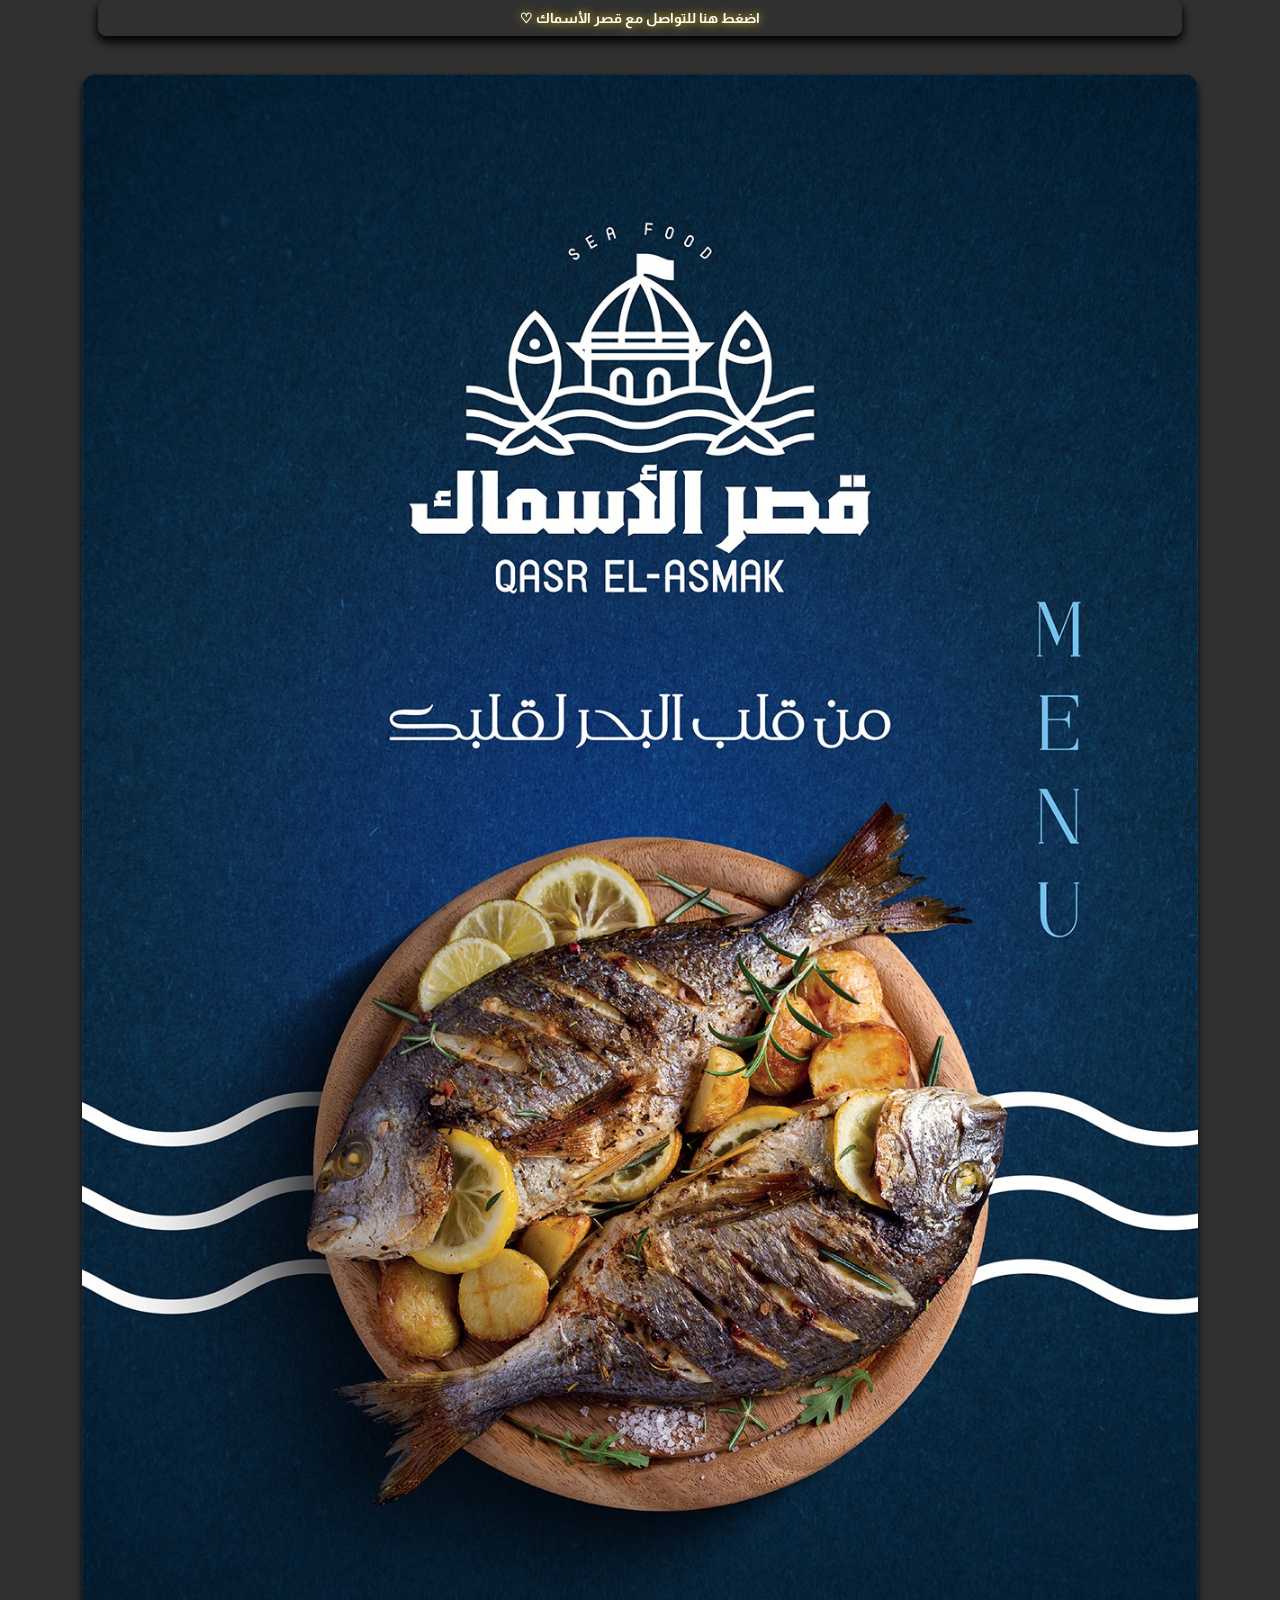
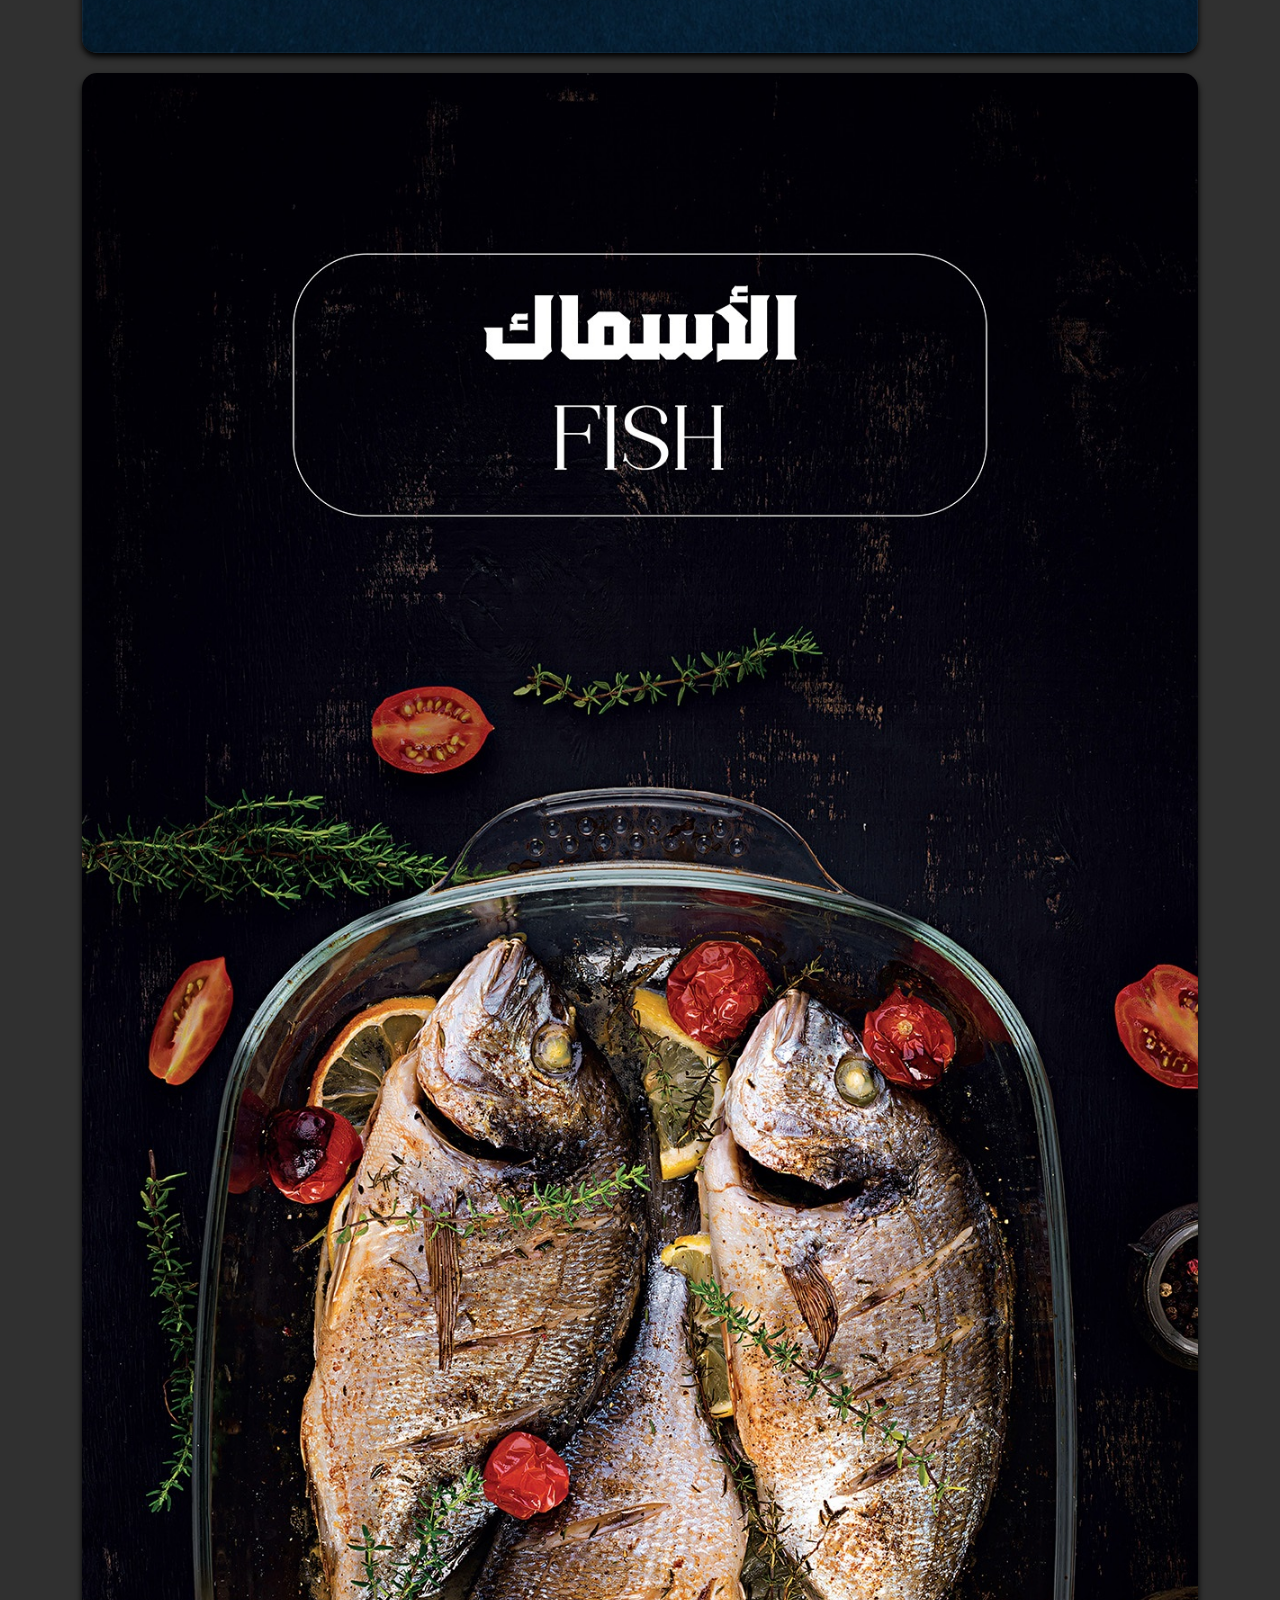
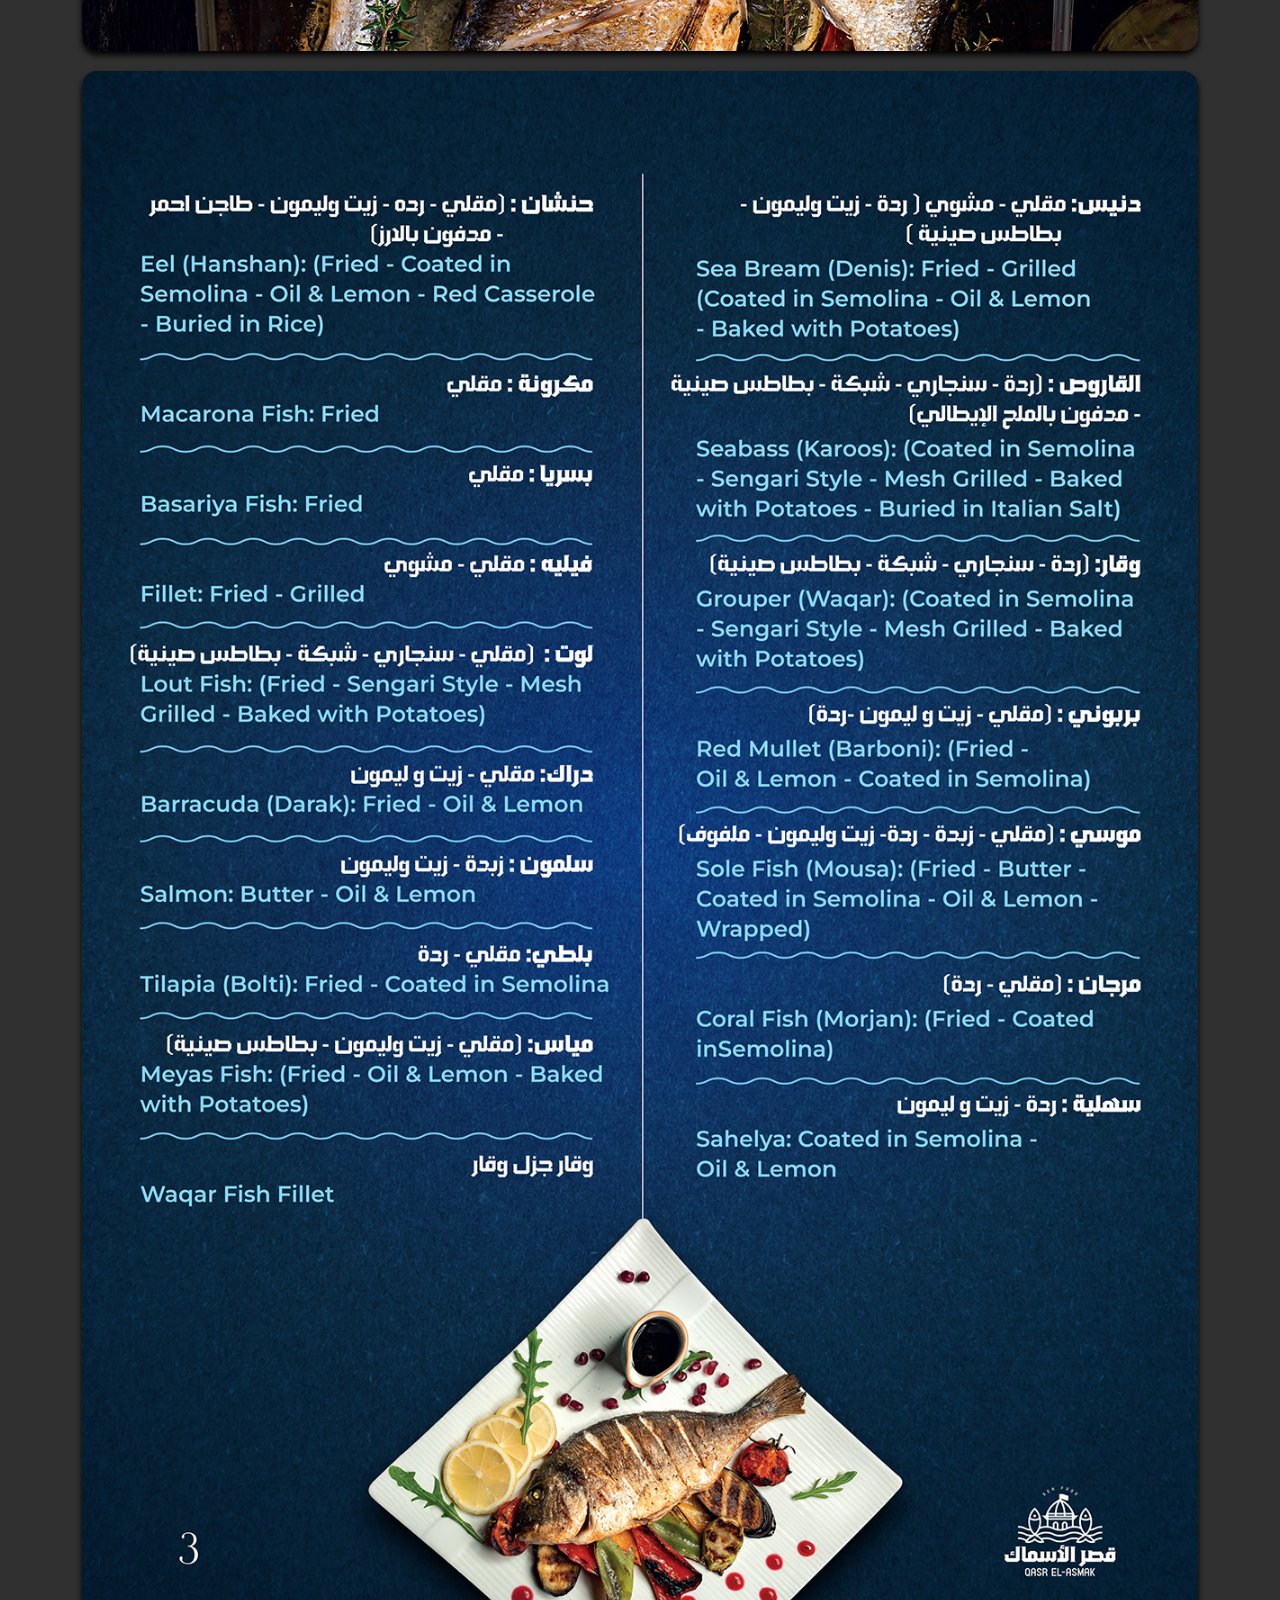
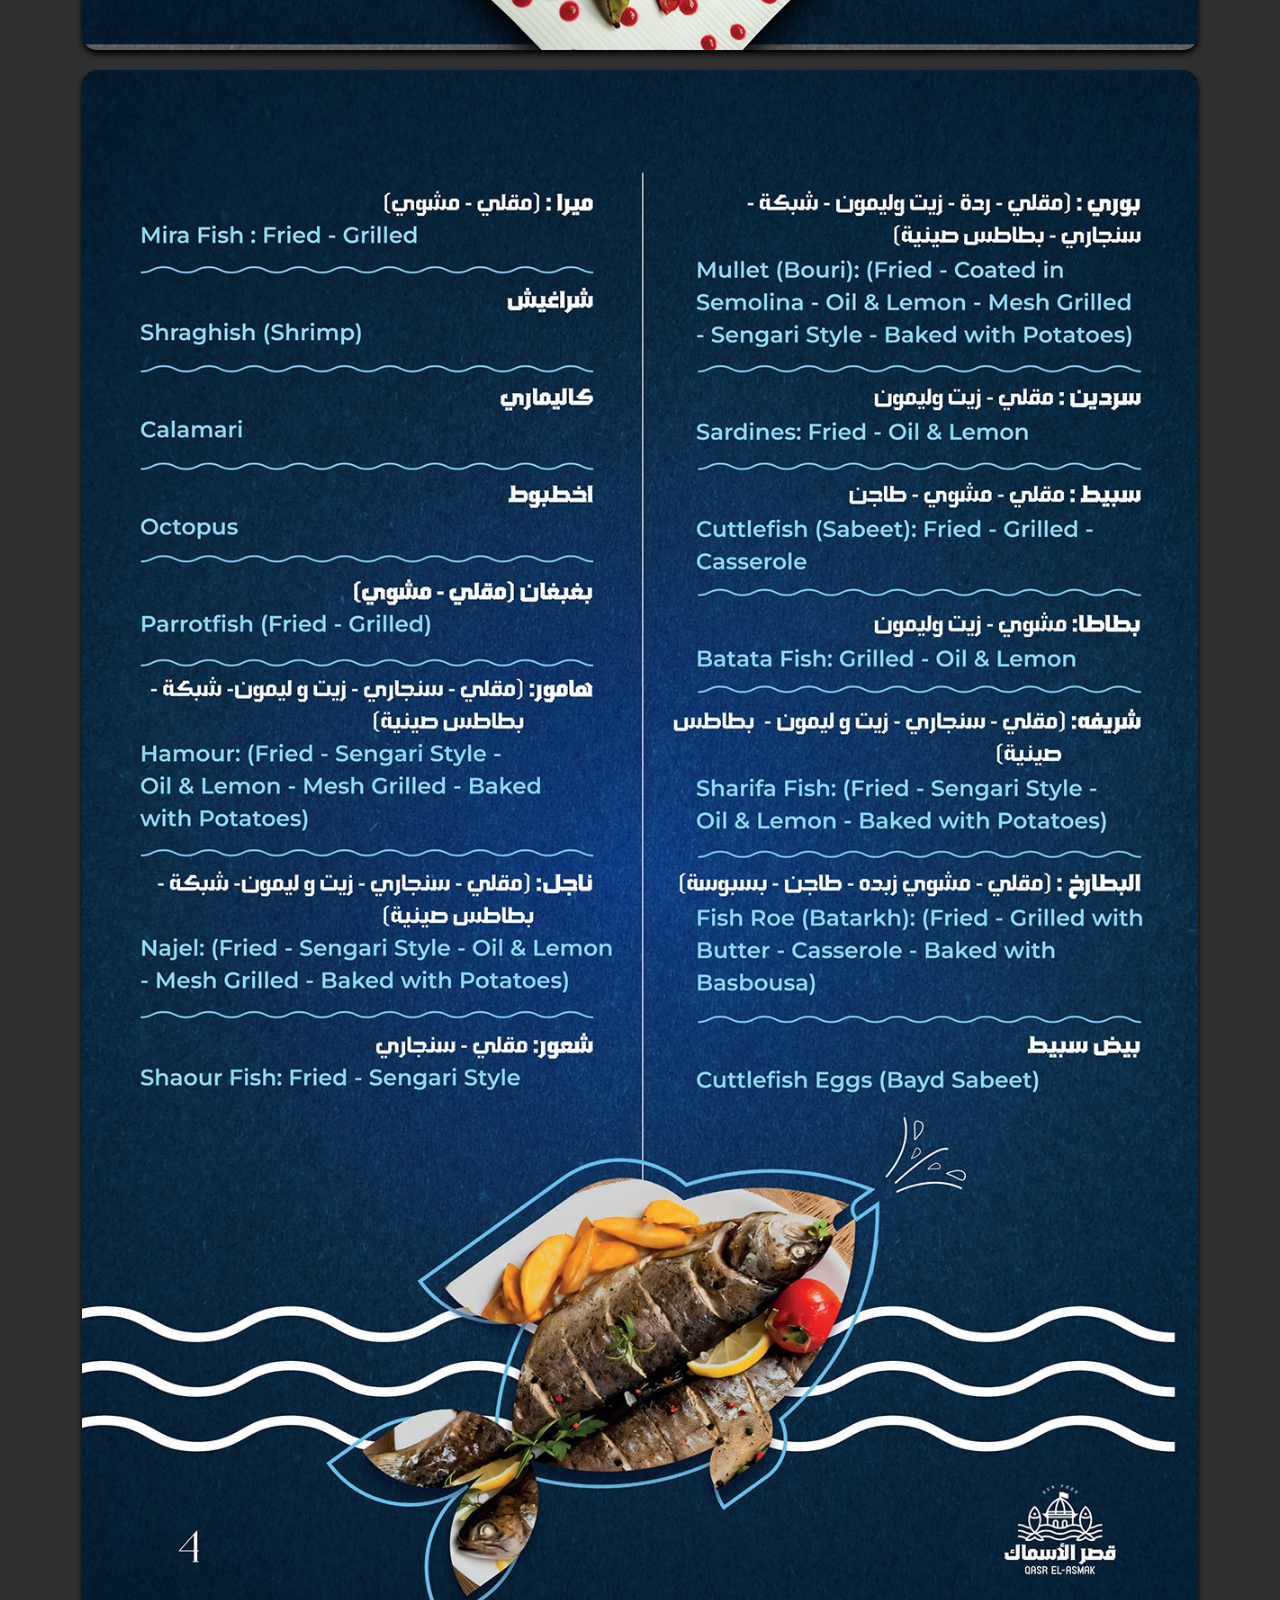
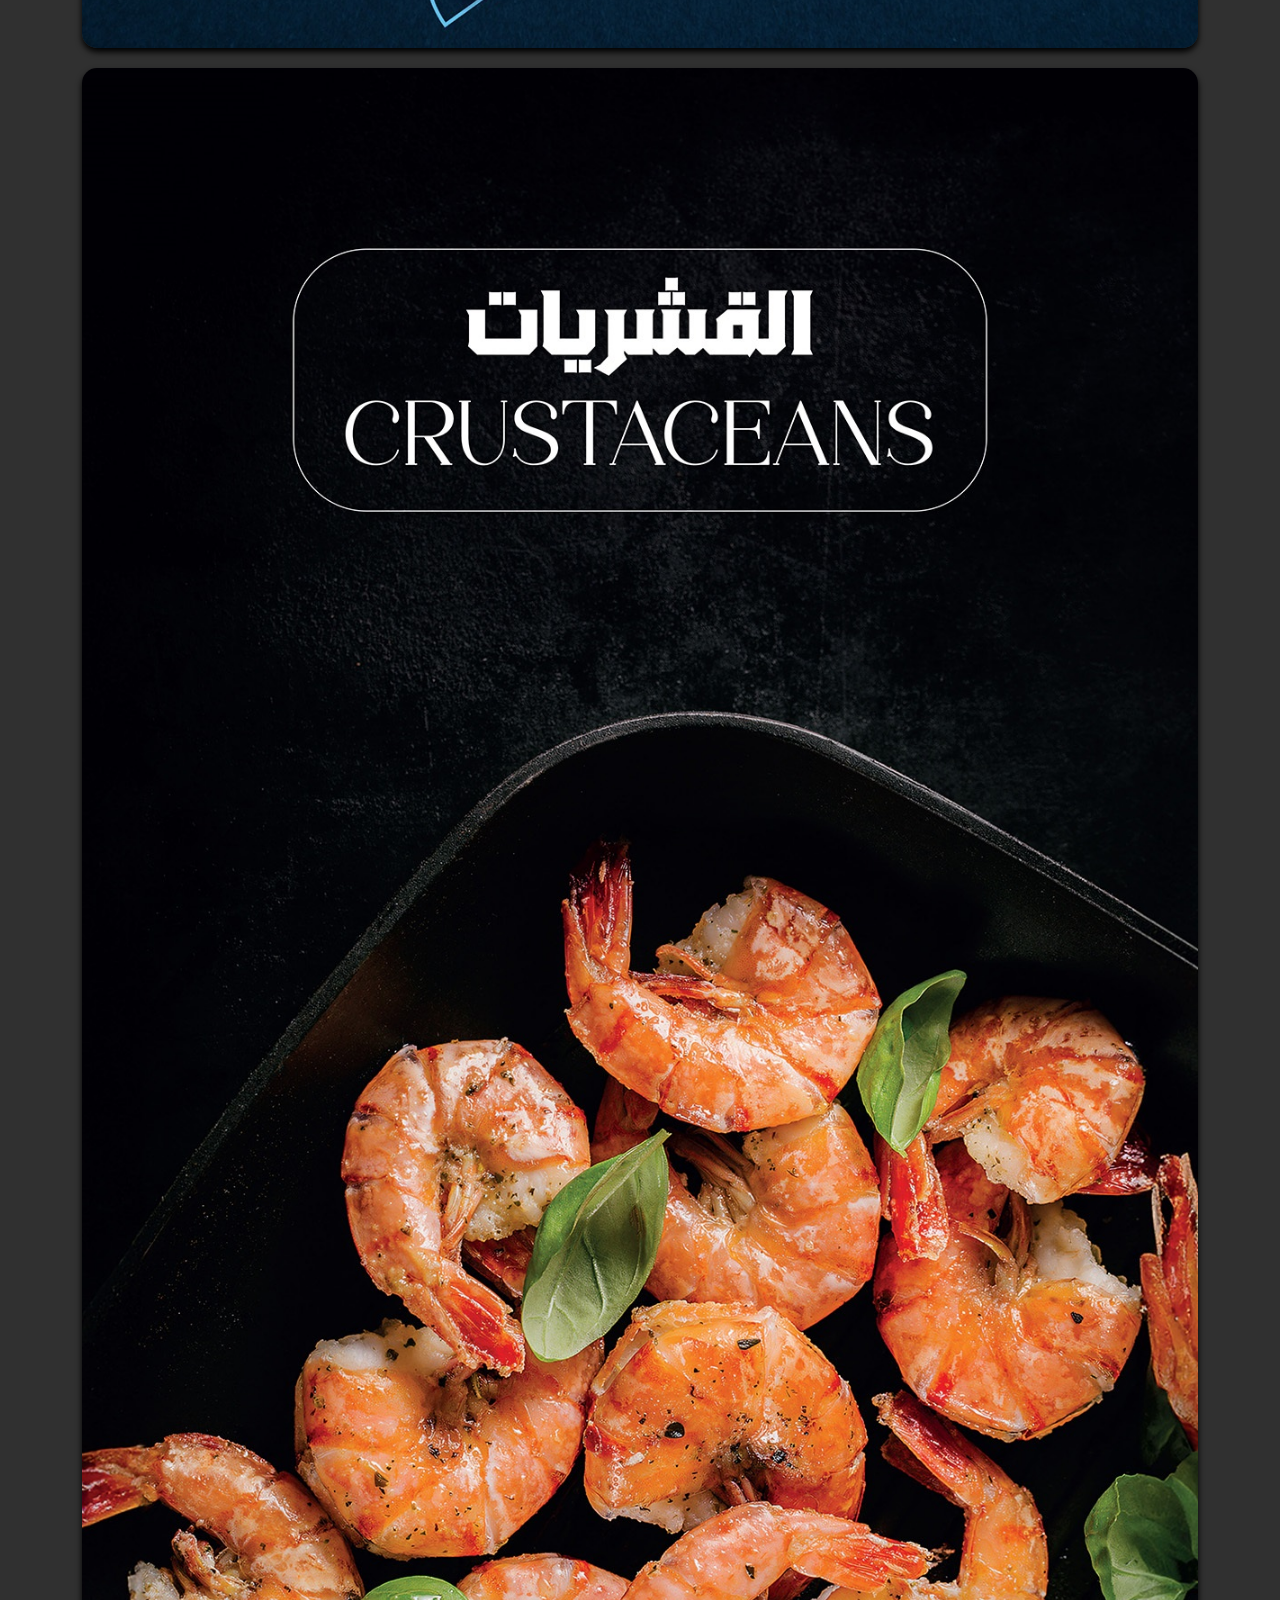
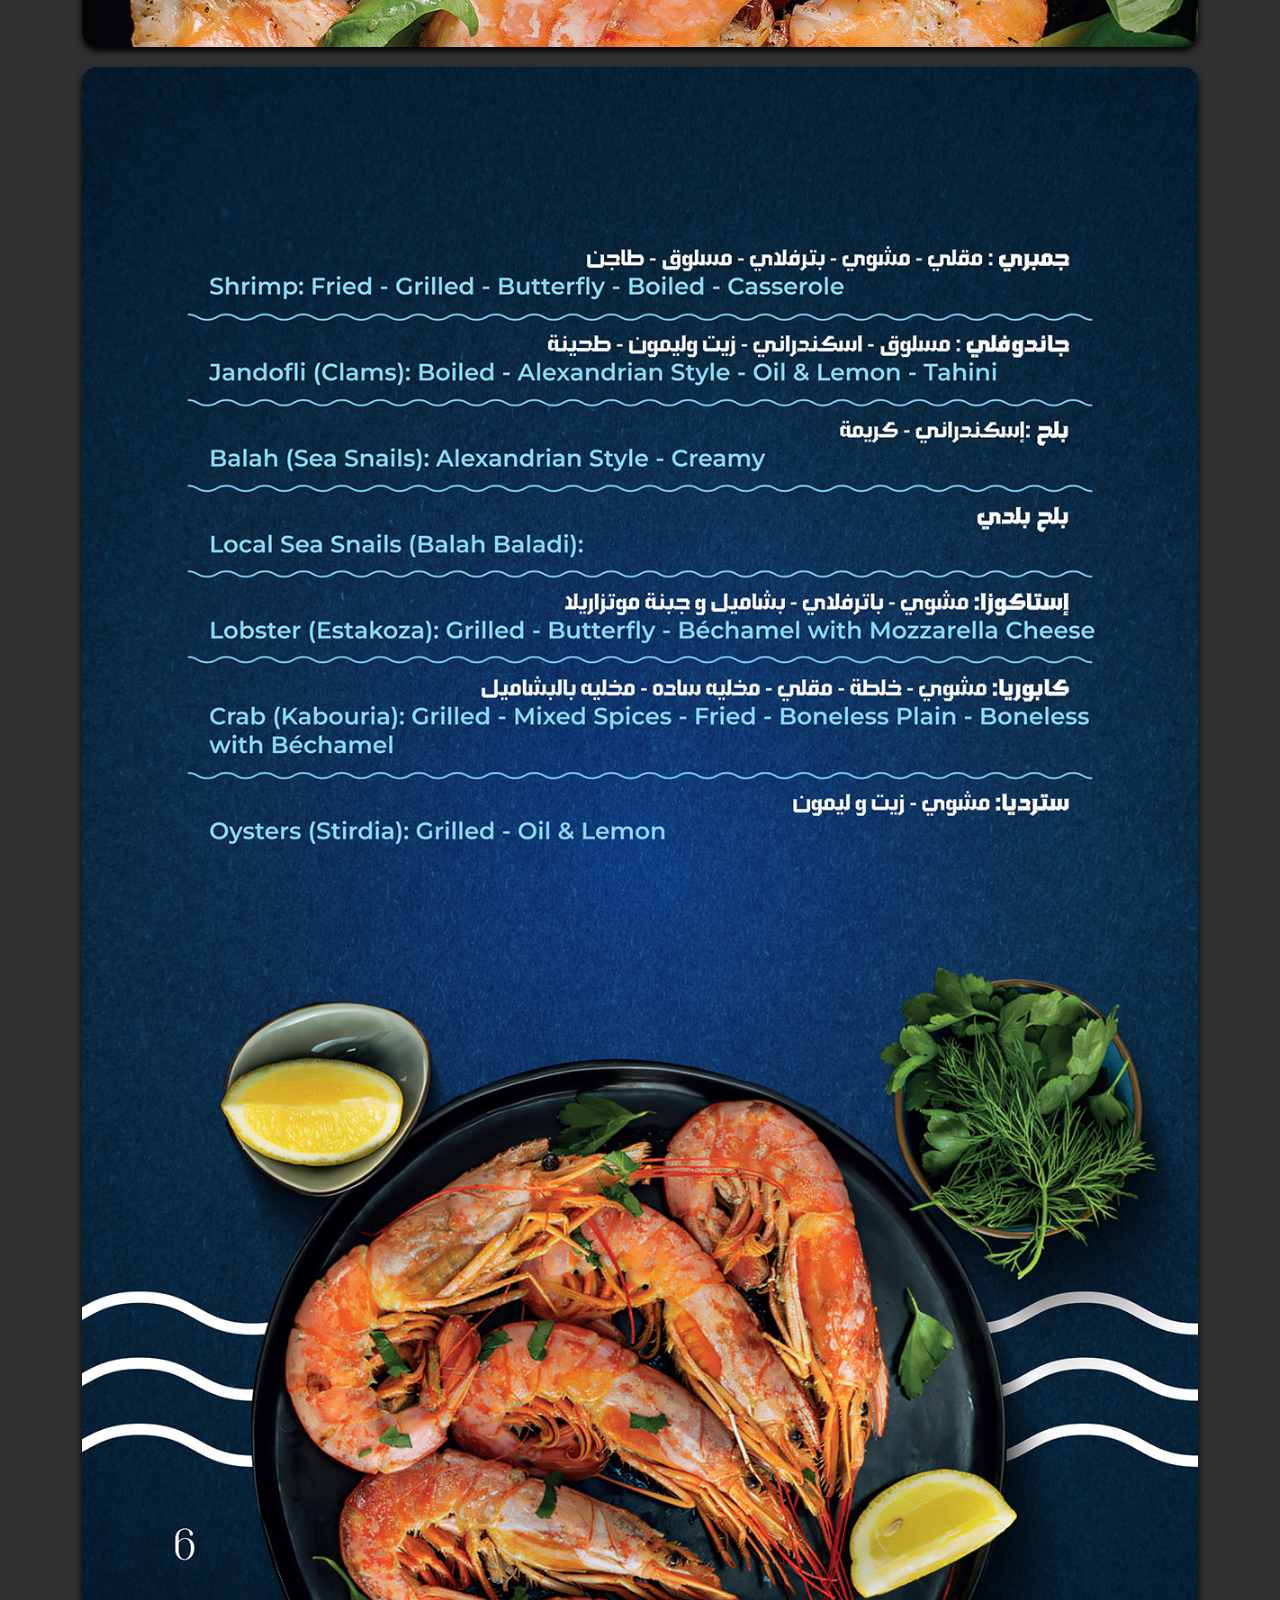
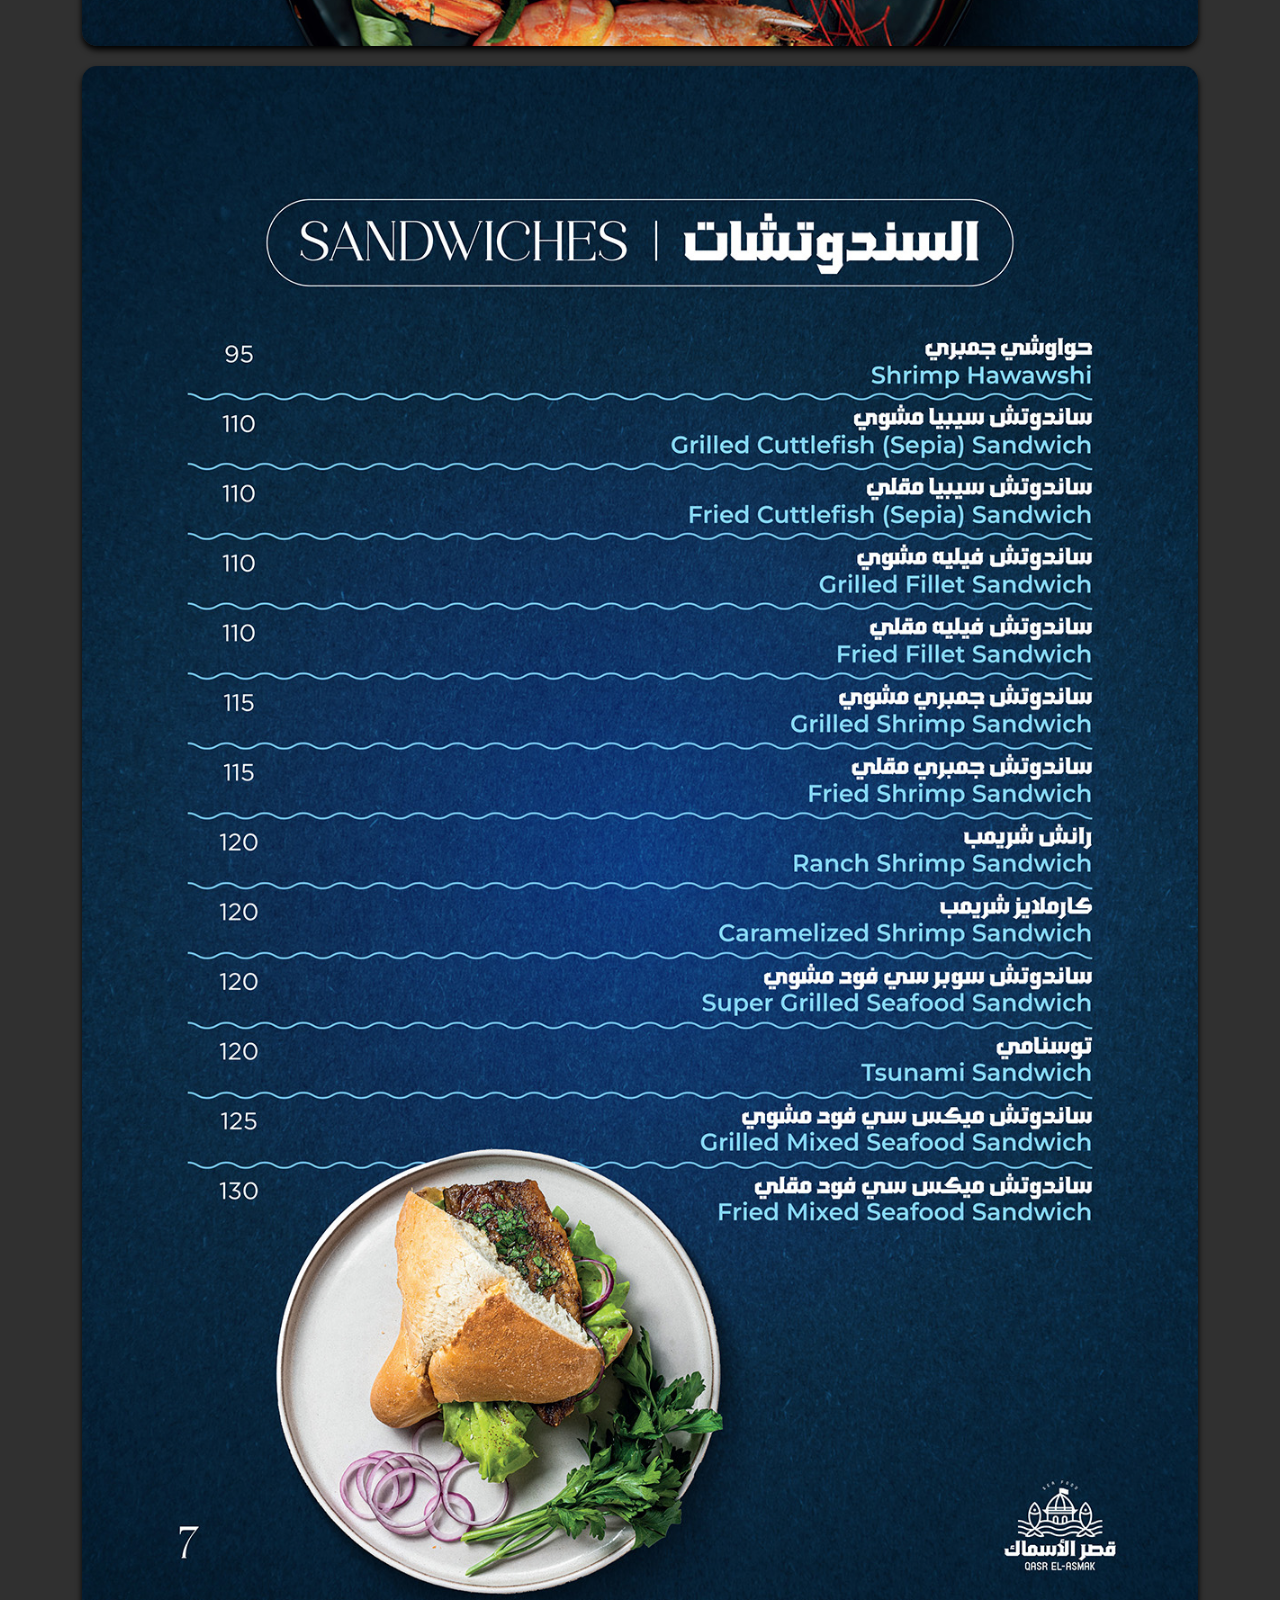
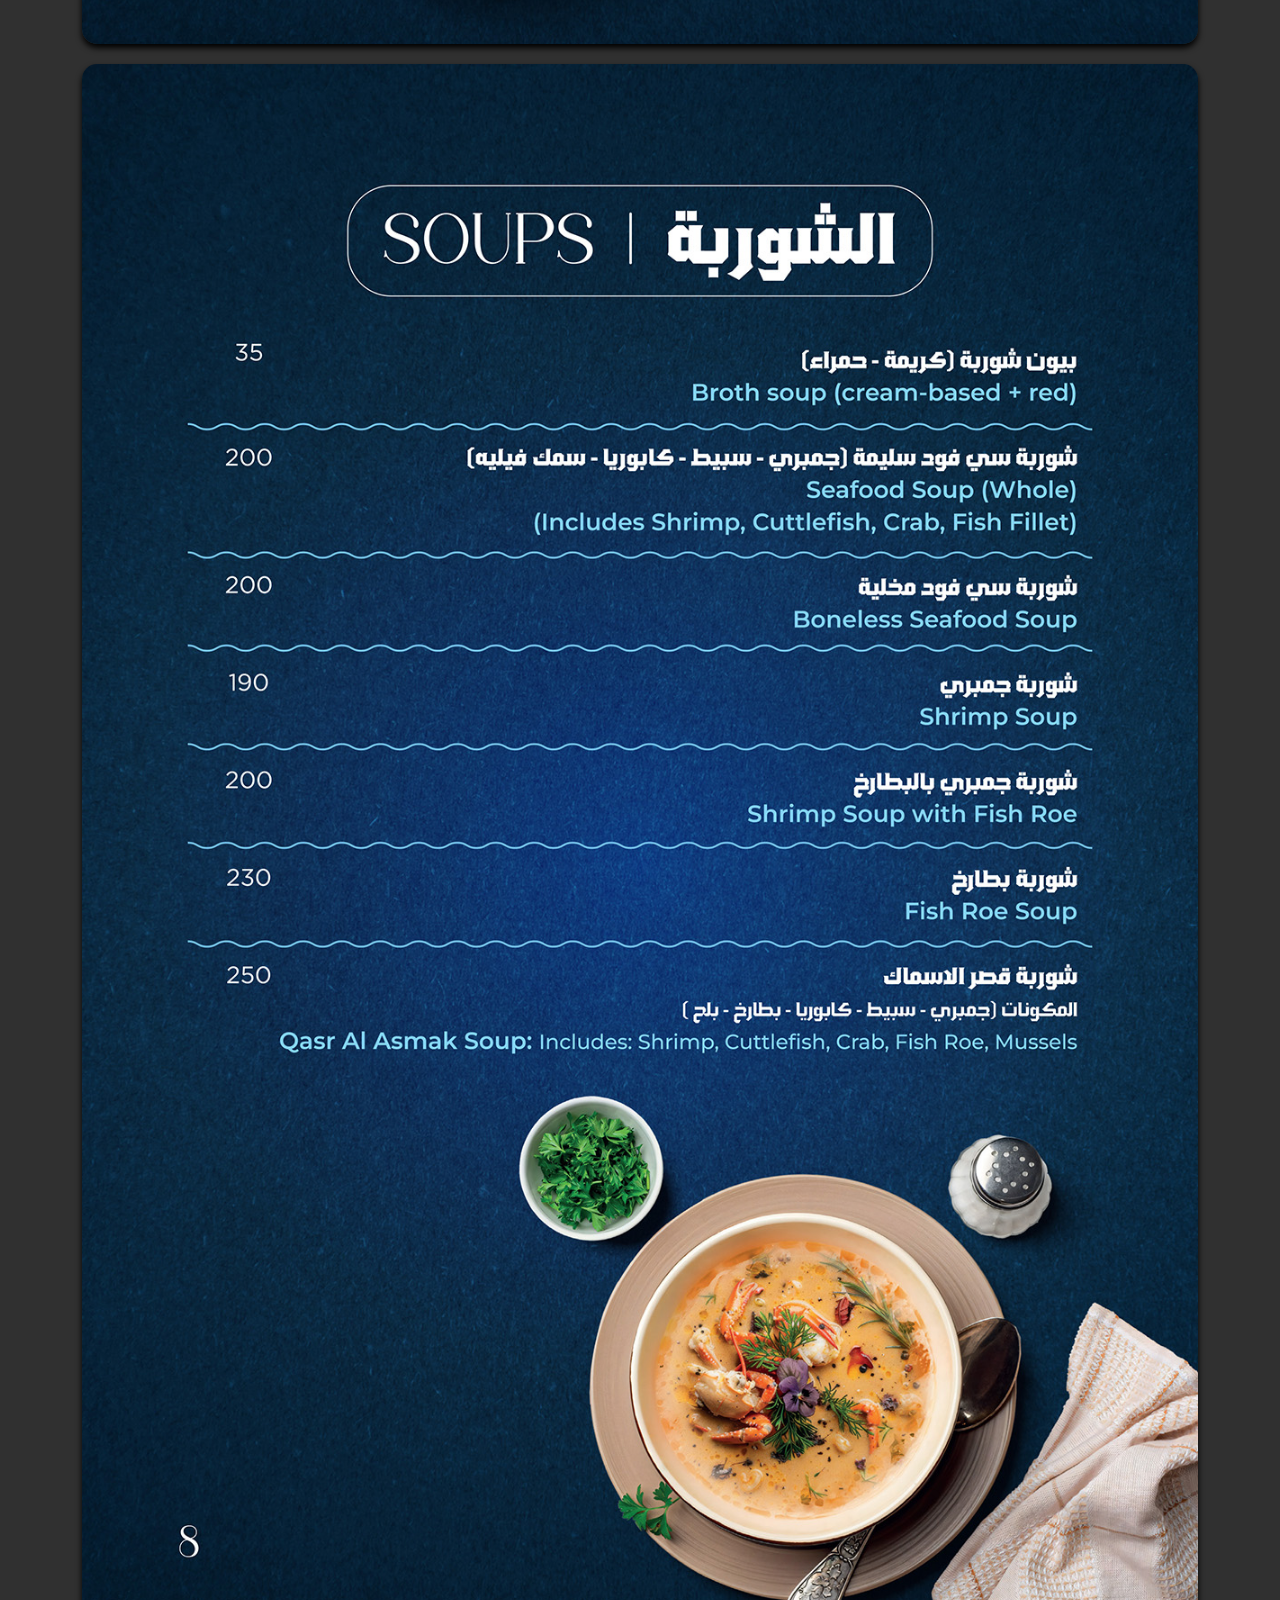
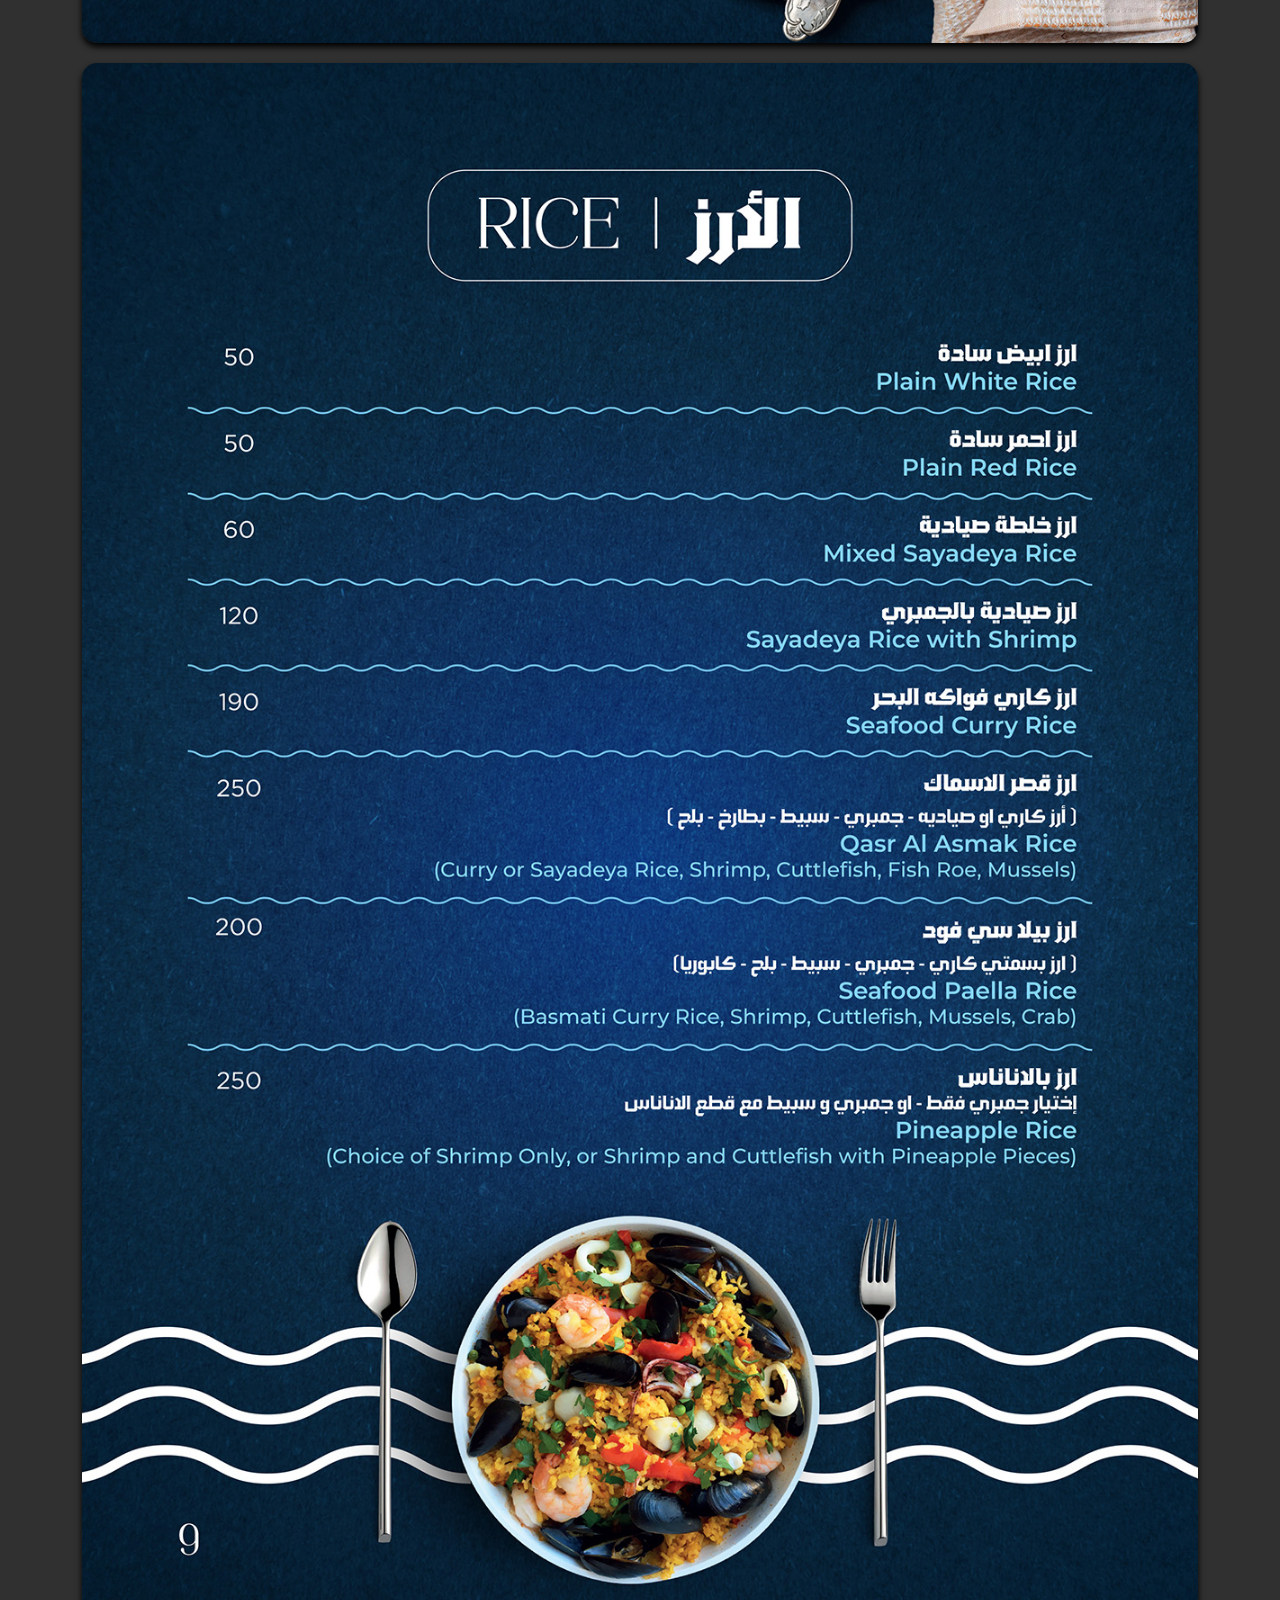
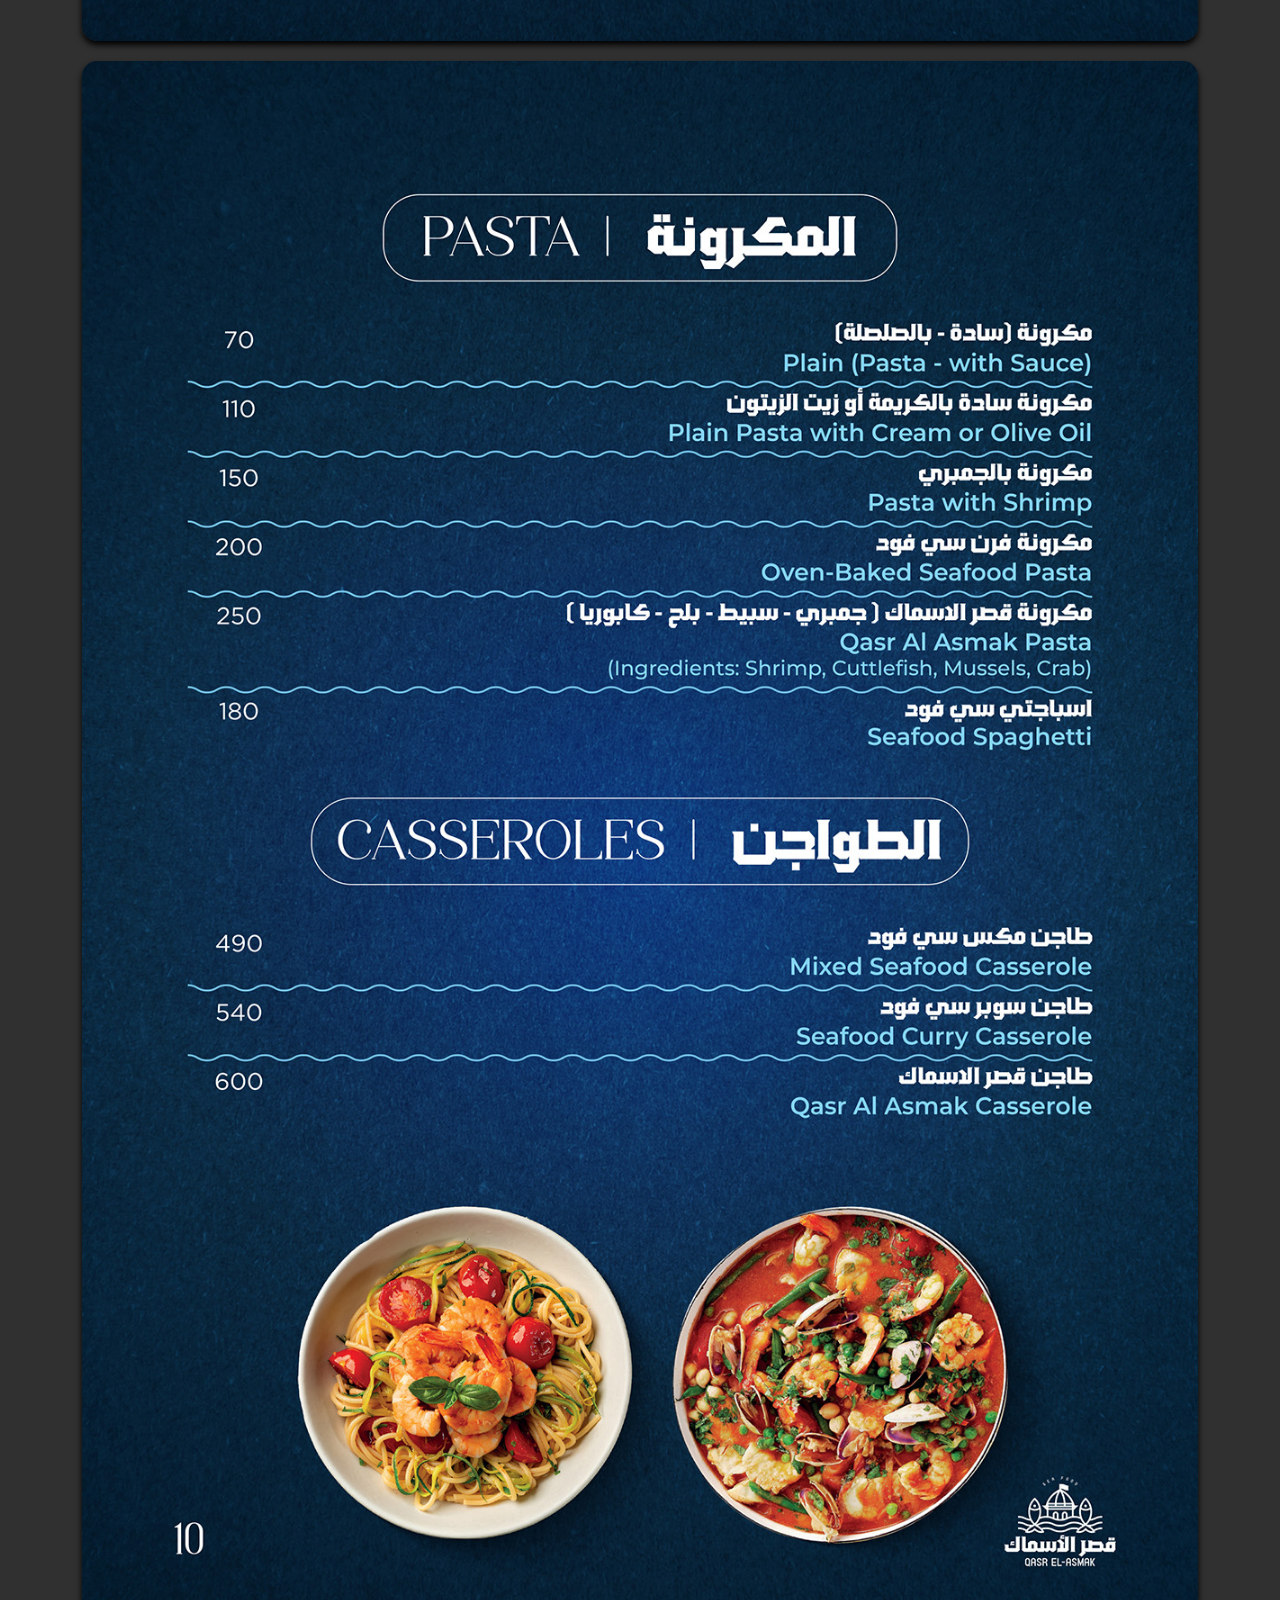
<file: index.html>
<!DOCTYPE html>
<html lang="en">
<head>
    <meta charset="UTF-8">
    <meta name="viewport" content="width=device-width, initial-scale=1.0">
    <title>قصر الأسماك</title>
    <link rel="stylesheet" href="style.css">
    <link rel="shortcut icon" href="Untitled.png" type="png" />
</head>
<body>

        <a href="./contact-us/contact.html" class="contact-button">♡ اضغط هنا للتواصل مع قصر الأسماك</a>
        <br><br><br>
    <div class="gallery">
        <img src="./img/1.jpg" alt="">
        <img src="./img/2.jpg" alt="">
        <img src="./img/3.jpg" alt="">
        <img src="./img/4.jpg" alt="">
        <img src="./img/5.jpg" alt="">
        <img src="./img/6.jpg" alt="">
        <img src="./img/7.jpg" alt="">
        <img src="./img/8.jpg" alt="">
        <img src="./img/9.jpg" alt="">
        <img src="./img/10.jpg" alt="">
        <img src="./img/11.jpg" alt="">
        <img src="./img/12.jpg" alt="">
        <img src="./img/13.jpg" alt="">
        <img src="./img/14.jpg" alt="">
        <img src="./img/15.jpg" alt="">
        <img src="./img/16.jpg" alt="">
        <img src="./img/17.jpg" alt="">
    </div>
</body>
</html>
</file>
<file: style.css>
@import url('https://fonts.googleapis.com/css2?family=Almarai:wght@300;400;700;800&display=swap');

body {

    margin: 0;
    background-color: #303030; /* Gray background */
    display: flex;
    justify-content: center;
    align-items: center;
    flex-direction: column;
    min-height: 100vh;
    overflow-x: hidden;
}

.gallery {
    display: flex;
    flex-direction: column;
    align-items: center;
    gap: 20px;
    padding: 20px;

}

.gallery img {

    width: 90%;
    height: auto;
    object-fit: cover;
    border-radius: 15px;
    box-shadow: 0 4px 6px rgb(0, 0, 0);
}

.contact-button {
    position: fixed;
    top: 0;
    display: inline-block;
    padding: 10px 30px;
    margin-bottom: 20px;
    width: 80%;
    font-size: 14px;
    color: white;
    font-family: "Almarai", serif;
    font-weight: bolder;
    background-color: #303030; /* Green color */
    text-align: center;
    text-decoration: none;
    border-radius: 8px;
    box-shadow: 0px 5px 10px 1px rgb(0 0 0);
    transition: background-color 0.3s ease;
    text-shadow: 0 0 10px #ffd700
}

.contact-button:hover {
    background-color: #45a049;
}


@media (max-width: 768px) {
    .gallery {

        gap: 15px;
        padding: 15px;
    }

    .gallery img {
        border-radius: 10px;

    }
    .contact-button {
        width: 100%;
    }

}

@media (max-width: 480px) {
    .gallery {
        gap: 10px;
        padding: 10px;
    }

    .gallery img {
        border-radius: 8px;
    }
}
</file>
